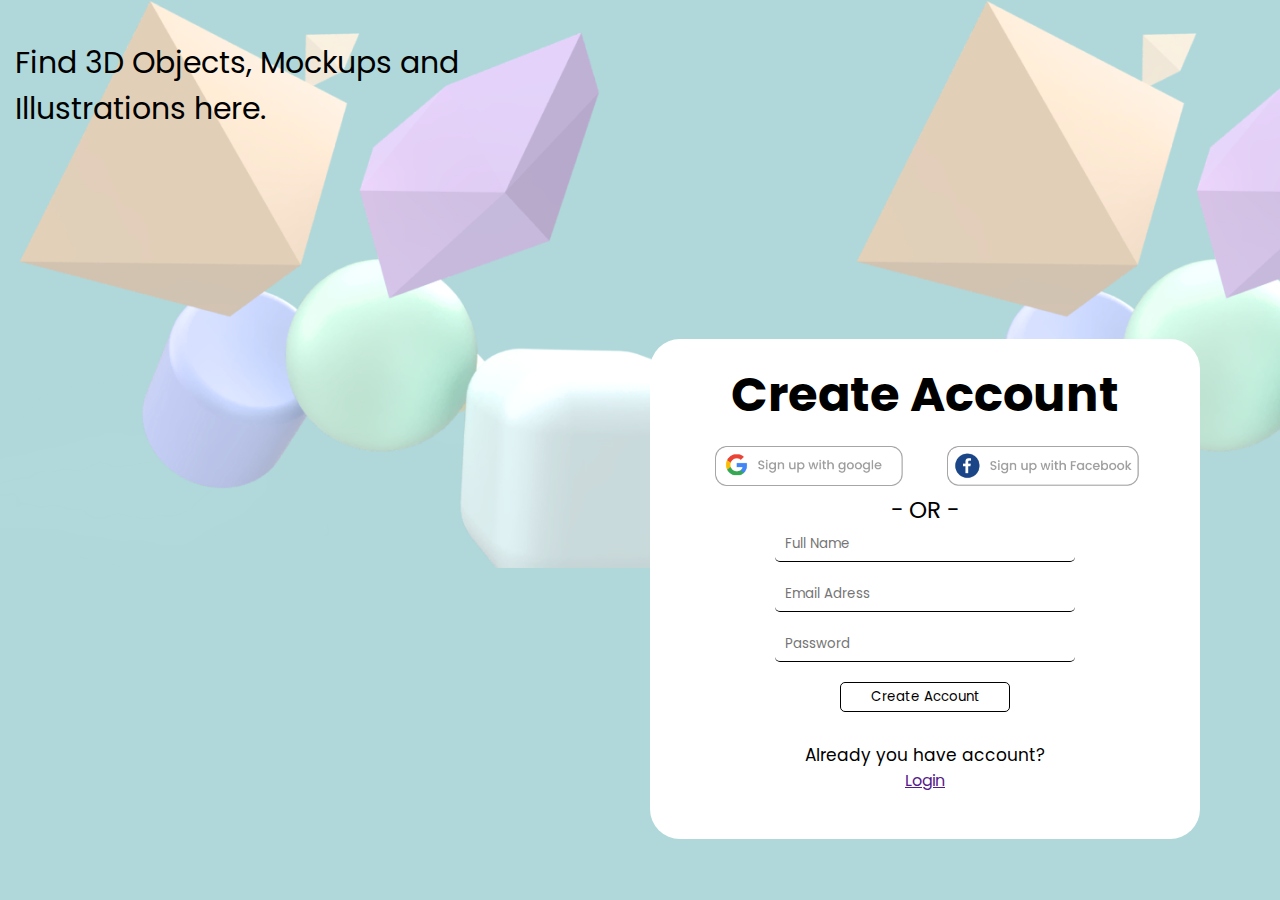
<file: ProjetoAgenda/index.html>
<!DOCTYPE html>
<html lang="pt-br">

<head>
    <meta charset="UTF-8">
    <meta http-equiv="X-UA-Compatible" content="IE=edge">
    <meta name="viewport" content="width=device-width, initial-scale=1.0">
    <link rel="preconnect" href="https://fonts.googleapis.com">
    <link rel="preconnect" href="https://fonts.gstatic.com" crossorigin>
    <link href="https://fonts.googleapis.com/css2?family=Montserrat:wght@100;300;400;700&family=Poppins:
ital,wght@0,100;0,400;0,700;1,200&family=Roboto:ital,wght@0,100;0,700;1,300&display=swap" rel="stylesheet">
    <link rel="stylesheet" href="./style.css">
    <title>Formulário</title>
</head>

<body>
    <div class="caixa-fundo">
        <div class="imagem">
            <p class="paragrafo-fundo">Find 3D Objects, Mockups and</p>
            <p class="paragrafo-fundo1">Illustrations here.</p>

            <form class="formulario">
                <h1>Create Account</h1>

                <button type="submit" id="botao-google"></button>
                <button type="submit" id="botao-facebook"></button>

                <p id="or-formulario">- OR -</p>

                <input type="text" name="Nome" placeholder="Full Name" >
                <input type="email" name="Email" placeholder="Email Adress" >
                <input type="password" name="Password" placeholder="Password" >


                <button id="botao-criar" type="submit">Create Account</button>

                <p id="paragrafo-inferior">Already you have account?</p>
                <a id="link-login" href="">Login</a>

            </form>
        </div>
    </div>

</body>

</html>
</file>
<file: ProjetoAgenda/style.css>
*{  
    margin: 0;
    padding: 0;
    box-sizing: border-box;
    font-family: 'Poppins', sans-serif;
}

body{   
    background: #B0D8DA;
    
}

.caixa-fundo{
    width: 100%;
    height: 568px;
    background: #B0D8DA;
    background-image: url("./quadrados.png");
    background-size: auto;
}
    
.paragrafo-fundo{
    padding-top: 40px;
    padding-left: 15px;
    font-size: 30px;
}

.paragrafo-fundo1{
    padding-left: 15px;
    font-size: 30px;
}

.formulario{
    background: white;
    margin-left: 650px;
    margin-bottom:60px ;
    position: absolute;
    bottom: 1px;
    height: 500px;
    width: 550px;
    border-radius: 30px;

}

h1{
    margin-top: 20px;
    text-align: center;
    color: #000000;
    font-size: 48px;
}

input{
    display: block;
    background: white;
    border-color: rgba(90, 89, 89, 0.288);
    height: 35px;
    width: 300px;
    margin: 0 auto;
    padding-left: 10px;
    margin-bottom: 15px;
    border-radius: 5px;
    border: none;
    border-bottom: 1px solid;
}


#botao-google{
    background: none;
    background-image: url("./google.png");
    background-size: cover;
    height: 40px;
    width: 190px;
    border: transparent;
    margin-top: 15px;
    margin-left: 65px;
    cursor: pointer;
}

#botao-facebook{
    background: none;
    background-image: url("./facebook.png");
    background-size: cover;
    height: 40px;
    width: 195px;
    border: transparent;
    margin-top: 15px;
    margin-left: 38px;
    cursor: pointer;
}

#or-formulario{
    font-size: 23px;
    text-align: center;
}

#botao-criar{
    display: block;
    margin: 0 auto;
    height: 30px;
    width: 170px;
    background: white;
    border: 0.5px solid;
    border-radius: 5px;
    margin-top: 20px;
    cursor: pointer;
}

#paragrafo-inferior{
    text-align: center;
    margin-top: 30px;
    font-size: 17px;
}

#link-login{
    margin-top: 0;
    display: flex;
    justify-content: center;
}

.imagem-quadrado{
    background:transparent;
    background-image: url("./quadrados.png");
}
</file>
